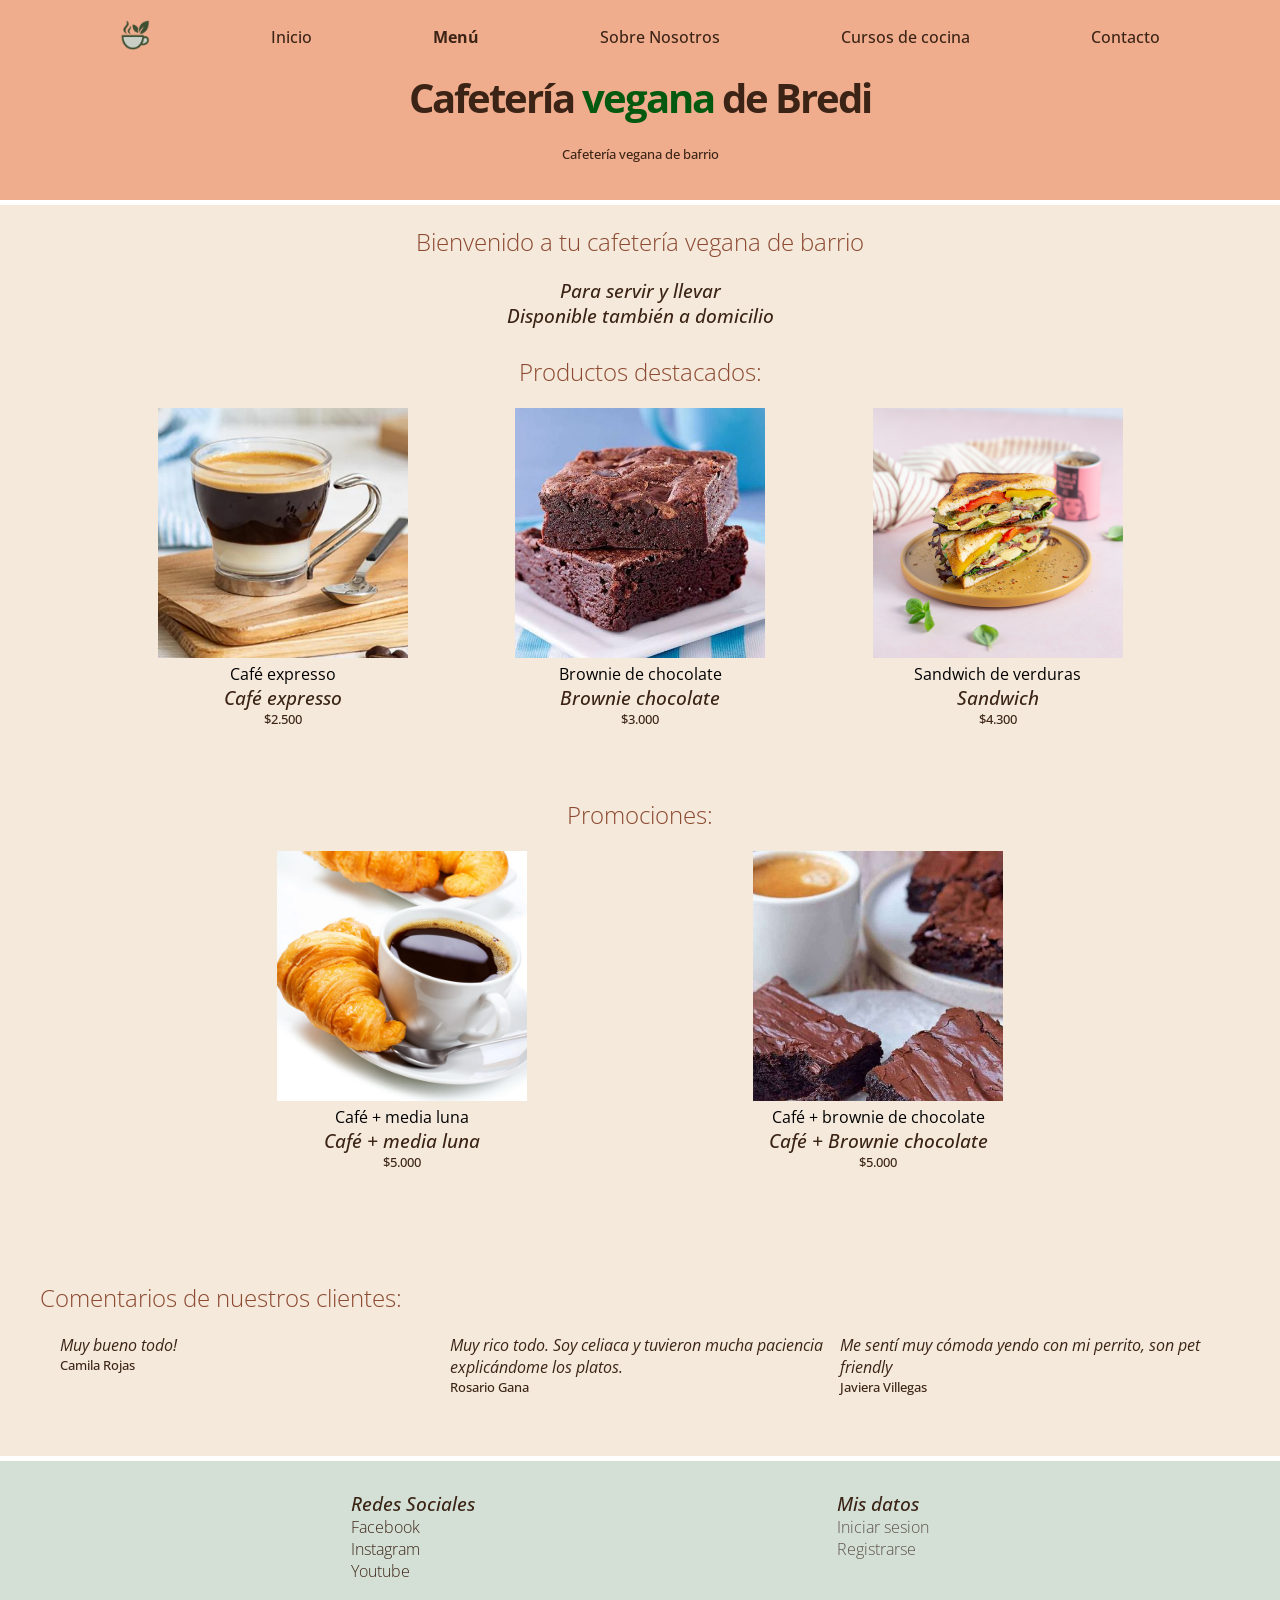
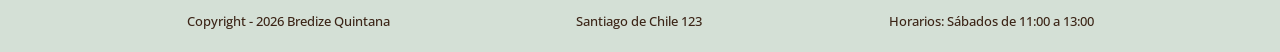
<file: index.html>
<!DOCTYPE html>
<html lang="es">

<head>
    <meta charset="UTF-8">
    <meta name="viewport" content="width=device-width, initial-scale=1.0">
    <link rel="stylesheet" href="styles/styles.css">
    <link rel="preconnect" href="https://fonts.googleapis.com">
    <link rel="preconnect" href="https://fonts.gstatic.com" crossorigin>
    <link href="https://fonts.googleapis.com/css2?family=Inter:ital,opsz,wght@0,14..32,100..900;1,14..32,100..900&family=Open+Sans:ital,wght@0,300..800;1,300..800&family=SN+Pro:ital,wght@0,200..900;1,200..900&display=swap" rel="stylesheet">
    <title>Cafetería Vegana</title>
</head>
 
<body>

<!-- REFERENCIA PARA ESTUDIAR 

<div class="contenedor"> 
    <div class="box" id="box1">
        <p>CAJA 1</p>
    </div>

    <div class="box" id="box2">
        <p>CAJA 2</p>
        <h3>TEXTO APARTE</h3>
    </div>

    <div class="box" id="box3">
        <p>CAJA 3</p>
    </div>

    <div class="box" id="box4">
        <p>CAJA 4</p>
    </div>

    <div class="box" id="box5">
        <p>CAJA 5</p>
    </div>

    <div class="box" id="box6">
        <p>CAJA 6</p>
    </div>

</div>
-->

    <header>

        <nav>
            <ul>
                <li> <a href="#"><img class="logo" src="imagenes/LogoCafBre.png" alt="Logo"></a></li>
                <li> <a href="#">Inicio</a> </li>
                <li> <a href="pages/menu.html" class="link-destacado">Menú</a> </li>
                <li> <a href="pages/sobre-nosotros.html">Sobre Nosotros</a> </li>
                <li> <a href="pages/cursos.html">Cursos de cocina</a></li>
                <li> <a href="pages/contacto.html">Contacto</a> </li>
            </ul>
        </nav>

        <nav>
        <h1>Cafetería <span>vegana</span> de Bredi</h1>
        <!--Header es la cabecera-->
        <!--Otro comentario, se crean con menos, exclamación, menos menos y se cierra sólo-->
        <!--h1 es el título principal de la página. Sólo se puede poner una vez.-->
        <p>Cafetería vegana de barrio</p>
        </nav>

    </header>



    <main>

        <section class="introduccion">
            <h2>Bienvenido a tu cafetería vegana de barrio</h2>
            <!-- titulo para secciones-->
            <h3>Para servir y llevar<br>Disponible también a domicilio</h3>
            <!--titulo para secciones pequeñas, cards, etc-->
        </section>

        <section class="productosdestacados">

            <h2>Productos destacados:</h2>

            <div class="productos">

                <article>
                    <figure>
                        <img src="imagenes/café.webp" alt="Café expresso">
                        <figcaption>Café expresso</figcaption>
                    </figure>
                    <h3>Café expresso</h3>
                    <p>$2.500</p>
                </article>

                <article>
                    <figure>
                        <img src="imagenes/brownie.jpeg" alt="Brownie chocolate">
                        <figcaption>Brownie de chocolate</figcaption>
                    </figure>
                    <h3>Brownie chocolate</h3>
                    <p>$3.000</p>
                </article>

                <article>
                    <figure>
                        <img src="imagenes/sandwich.jpg" alt="Sandwich">
                        <figcaption>Sandwich de verduras</figcaption>
                    </figure>
                    <h3>Sandwich</h3>
                    <p>$4.300</p>
                </article>

            </div>

        </section>

        <section class="promociones">

            <h2>Promociones:</h2>

            <div class="promos">

                <article>
                    <figure>
                        <img src="imagenes/promo1.webp" alt="Café con media luna">
                        <figcaption>Café + media luna</figcaption>
                    </figure>
                    <h3>Café + media luna</h3>
                    <p>$5.000</p>
                </article>

                <article>
                    <figure>
                        <img src="imagenes/promo2.jpg" alt="Café con brownie">
                        <figcaption>Café + brownie de chocolate</figcaption>
                    </figure>
                    <h3>Café + Brownie chocolate</h3>
                    <p>$5.000</p>
                </article>
                
            </div>


        </section>

        <section class="comentarios">

            <h2>Comentarios de nuestros clientes:</h2>

            <div class="contenedor-comentarios">

                <article>
                    <h4>Muy bueno todo!</h4>
                    <p>Camila Rojas</p>
                </article>

                <article>
                    <h4>Muy rico todo. Soy celiaca y tuvieron mucha paciencia explicándome los platos.</h4>
                    <p>Rosario Gana</p>
                </article>

                <article>
                    <h4>Me sentí muy cómoda yendo con mi perrito, son pet friendly</h4>
                    <p>Javiera Villegas</p>
                </article>

            </div>

        </section>


    </main>

    <footer>

        <div class="contenedor-footer">

            <div>
                <h3>Redes Sociales</h3>
                <ul>
                    <li> <a href="http://www.facebook.com" target="_blank">Facebook</a></li>
                    <li> <a href="http://www.instagram.com" target="_blank">Instagram</a></li>
                    <li> <a href="http://www.youtube.com" target="_blank">Youtube</a></li>
                </ul>
            </div>

            <div>
                <h3>Mis datos</h3>
                <ul>
                    <li>Iniciar sesion</li>
                    <li>Registrarse</li>
                </ul>
            </div>

        </div>

        <div class="info-footer">
            <p>Copyright - 2026 Bredize Quintana</p>
            <p>Santiago de Chile 123</p>
            <p>Horarios: Sábados de 11:00 a 13:00</p>
        </div>

    </footer>


</body>

</html>
</file>
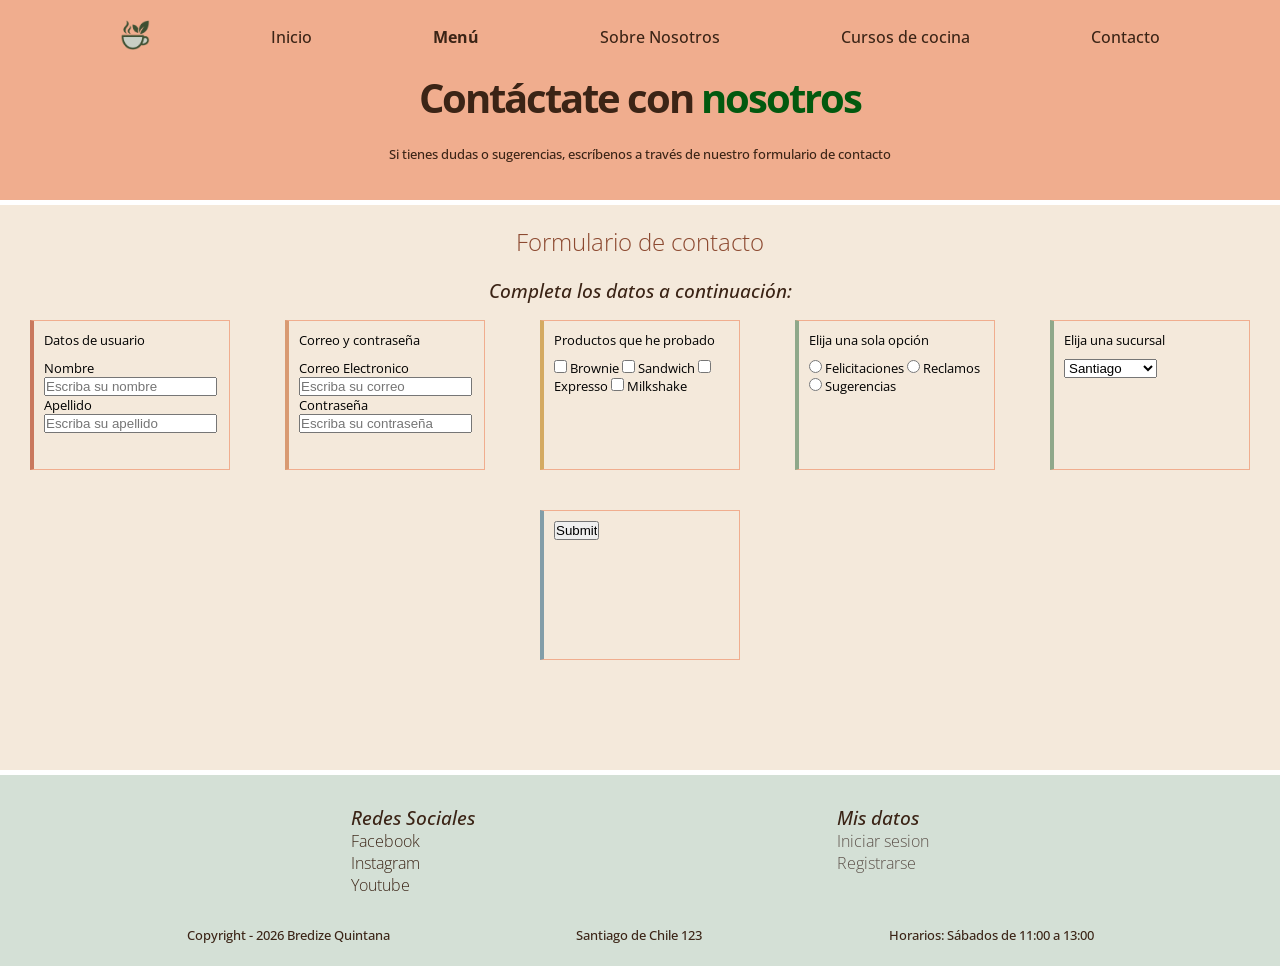
<file: pages/contacto.html>
<!DOCTYPE html>
<html lang="es">

<head>
    <meta charset="UTF-8">
    <meta name="viewport" content="width=device-width, initial-scale=1.0">
    <link rel="stylesheet" href="../styles/styles.css">
    <link rel="preconnect" href="https://fonts.googleapis.com">
    <link rel="preconnect" href="https://fonts.gstatic.com" crossorigin>
    <link href="https://fonts.googleapis.com/css2?family=Inter:ital,opsz,wght@0,14..32,100..900;1,14..32,100..900&family=Open+Sans:ital,wght@0,300..800;1,300..800&family=SN+Pro:ital,wght@0,200..900;1,200..900&display=swap" rel="stylesheet">
    <title>Contacto</title>
</head>

<body>

    <header>
        <nav>
            <ul>
                <li> <a href="../index.html"><img class="logo" src="../imagenes/LogoCafBre.png" alt="Logo"></a></li>
                <li> <a href="../index.html">Inicio</a> </li>
                <li> <a href="menu.html" class="link-destacado">Menú</a> </li>
                <li> <a href="sobre-nosotros.html">Sobre Nosotros</a> </li>
                <li> <a href="cursos.html">Cursos de cocina</a></li>
                <li> <a href="#">Contacto</a> </li>
            </ul>
        </nav>

        <h1>Contáctate con <span>nosotros</span></h1>
        <!--Header es la cabecera-->
        <!--Otro comentario, se crean con menos, exclamación, menos menos y se cierra sólo-->
        <!--h1 es el título principal de la página. Sólo se puede poner una vez.-->
        <p>Si tienes dudas o sugerencias, escríbenos a través de nuestro formulario de contacto</p>

    </header>



<!-- REFERENCIA PARA ESTUDIAR 

<div class="contenedor"> 
    <div class="box" id="box1">
        <p>CAJA 1</p>
    </div>

    <div class="box" id="box2">
        <p>CAJA 2</p>
        <h3>TEXTO APARTE</h3>
    </div>

    <div class="box" id="box3">
        <p>CAJA 3</p>
    </div>

    <div class="box" id="box4">
        <p>CAJA 4</p>
    </div>

    <div class="box" id="box5">
        <p>CAJA 5</p>
    </div>

    <div class="box" id="box6">
        <p>CAJA 6</p>
    </div>

</div>
-->



    <main>
        <section class="introduccion">
        <h2>Formulario de contacto</h2>
        <h3>Completa los datos a continuación:</h3>

        </section>


        <form class="flex-contacto">

            <div class="box" id="box1">
            <fieldset>

                <legend class="box-titulo">Datos de usuario</legend>

                <label for="form-name">Nombre</label>
                <input type="text" id="form-name" placeholder="Escriba su nombre" required>

                <label for="form-surname">Apellido</label>
                <input type="text" id="form-surname" placeholder="Escriba su apellido" required>

            </fieldset>
            </div>

            <div class="box" id="box2">
            <fieldset>

                <legend class="box-titulo">Correo y contraseña</legend>

                <label for="form-correoelectronico">Correo Electronico</label>
                <input type="email" id="form-correoelectronico" placeholder="Escriba su correo" required>

                <label for="form-pass">Contraseña</label>
                <input type="password" id="form-pass" placeholder="Escriba su contraseña" required>
                <!--Esto de correo y contraseña no tiene nada que ver con la cafetería pero lo dejé para recordar cómo se hace-->

            </fieldset>
            </div>

            <div class="box" id="box3">
            <fieldset>

                <legend class="box-titulo">Productos que he probado</legend>

                <input type="checkbox" id="check-brownie">
                <label for="check-brownie">Brownie</label>

                <input type="checkbox" id="check-sanswich">
                <label for="check-sanswich">Sandwich</label>

                <input type="checkbox" id="check-expresso">
                <label for="check-expresso">Expresso</label>

                <input type="checkbox" id="check-milkshake">
                <label for="check-milkshake">Milkshake</label>

            </fieldset>
            </div>
            
            <div class="box" id="box4">
            <fieldset>

                <legend class="box-titulo">Elija una sola opción</legend>

                <input type="radio" id="form-radio1" name="opcionUnica">
                <label for="form-radio1">Felicitaciones</label>


                <input type="radio" id="form-radio2" name="opcionUnica">
                <label for="form-radio2">Reclamos</label>

                <input type="radio" id="form-radio3" name="opcionUnica">
                <label for="form-radio3">Sugerencias</label>

            </fieldset>
            </div>


            <div class="box" id="box5">
            <fieldset>

                <legend class="box-titulo">Elija una sucursal</legend>

                <select name="sucursal" id="sucursal">
                    <option value="santiago">Santiago</option>
                    <option value="concepcion">Concepción</option>
                    <option value="iquique">Iquique</option>
                    <option value="algarrobo">Algarrobo</option>
                    <option value="vina">Viña</option>
                </select>

            </fieldset>
            </div>

            <div class="box" id="box6">
            <input type="submit">
            </div>


        </form>
    </main>


    <footer>

        <div class="contenedor-footer">

            <div>
                <h3>Redes Sociales</h3>
                <ul>
                    <li> <a href="http://www.facebook.com" target="_blank">Facebook</a></li>
                    <li> <a href="http://www.instagram.com" target="_blank">Instagram</a></li>
                    <li> <a href="http://www.youtube.com" target="_blank">Youtube</a></li>
                </ul>
            </div>

            <div>
                <h3>Mis datos</h3>
                <ul>
                    <li>Iniciar sesion</li>
                    <li>Registrarse</li>
                </ul>
            </div>

        </div>

        <div class="info-footer">
            <p>Copyright - 2026 Bredize Quintana</p>
            <p>Santiago de Chile 123</p>
            <p>Horarios: Sábados de 11:00 a 13:00</p>
        </div>

    </footer>


</body>

</html>
</file>
<file: styles/styles.css>
/* regla universal contenedores */

*{
    margin: 0px;
    padding: 0px;
    box-sizing: border-box;
}




body {
    font-family: "Open Sans", sans-serif;
}

h1 {
    color: #3B2416;
    font-size: 40px;
    font-weight: 700;
    text-align: center;
    letter-spacing: -2px;
} 

h2 {
    color: #8C4930;
    font-optical-sizing: auto;
    font-weight: 300;
}

h3,
p {
    color: #3B2416;
    font-weight: 500;
    font-style: italic;
}

h4{
    color: #3B2416;
    font-weight: 400;
    font-style: italic;
}


p {
    font-size: small;
    font-style: normal;
}

li {
    color: #5C514A;
    font-weight: 200;
    list-style: none;
}

span {
    color: #02590f;
}

a {
    color: #3B2416;
    text-decoration: none;
}

.link-destacado {
    font-weight: 700;
}


/*-----header-----*/

header{
        min-height: 200px;
        background-color: #f0ad8e;
        display: flex;
        align-items: center;
        flex-direction: column;
        text-align: center;
        margin-bottom: 5px;
}

/*-header menú-*/

nav{
    width: 100%;
    height: 70px;
    align-items: center;
}

.logo{
    max-width: 30px;
}

nav ul{
    display: flex;
    gap: 40px;
    background-color: #f0ad8e;
    justify-content: space-around;
    align-items: center;
    padding: 20px 80px;
}

header nav ul li a {
    font-weight: 500;
}

header p{
    text-align: center;
    width: 100%;
    padding-top: 20px;
}

/*-----main-----*/

main{
    background-color: #f4e9db;
    margin-bottom: 5px;

}

.introduccion{
    display: flex;
    height: 100px;
    margin: 20;
    padding: 20px;
    align-items: center;
    flex-direction: column;
    gap: 20px;
    text-align: center;
}

/*---productos destacados----*/

.productosdestacados{
    display: flex;
    flex-direction: column;
    text-align: center;    
    margin: 50px;
}

.productos{
    display: flex;
    justify-content: space-evenly;
    align-items: center;
    flex-wrap: wrap;
    gap: 20px;
    margin: 20px;
}

.productos img{
    width: 250px;
    height: 250px;
    object-fit: cover;
}


/*---promociones----*/

.promociones{
    display: flex;
    flex-direction: column;
    text-align: center;
    margin: 50px;
}

.promos{
    display: flex;
    justify-content: space-evenly;
    align-items: center;
    flex-wrap: wrap;
    gap: 20px;
    margin: 20px;
}

.promos img{
    width: 250px;
    height: 250px;
    object-fit: cover;
}


/*---comentarios de clientes----*/

.comentarios{
    display: flex;
    flex-direction: column;
    text-align: left;
    padding: 40px;
}

.contenedor-comentarios{
    display: flex;
    justify-content: space-evenly;
    gap: 10px;
    padding: 20px;
}

.contenedor-comentarios article{
        flex: 1;
}


/*-----footer-----*/

footer{
    background-color: #d4e0d6;
    display: flex;
    flex-direction: column;
}

.contenedor-footer{
    display: flex;
    justify-content: space-evenly;
    gap: 40px;
    padding: 30px;
    align-items: baseline
}

.info-footer{
    display: flex;
    justify-content: space-evenly;
    height: 40px;
}

/*-----Contacto-----*/


.flex-contacto{
    display: flex;
    justify-content: space-evenly;
    align-items: flex-start;
    flex-wrap: wrap;
    gap: 20px;
    margin: 5px;
    padding-bottom: 100px;
}


.flex-contacto fieldset {
    flex: 1 1 30%;
    border: none; 
}

.box{
    background-color: #f4e9db;
    width: 200px;
    height: 150px;
    border: 1px solid #f0ad8e;
    margin: 10px;
    padding: 10px;
    box-sizing: border-box;
    font-size: small;
}

.box-titulo{
    margin-bottom: 10px;
}

#box1{
    border-left: 4px solid #C9785D;
}

#box2{
    border-left: 4px solid #D99A72;
}

#box3{
    border-left: 4px solid #D4AA62;
}

#box4{
    border-left: 4px solid #8FA88A;
}

#box5{
    border-left: 4px solid #8FA88A;
}

#box6{
    border-left: 4px solid #829DA8;
}




/* positions

#box1{
    position: absolute;
    top: 40px;
    left: 30px;
}

#box2{
    position: absolute;
    top: 40px;
    left: 30px;
}

#box2 p{
    position: absolute;
    top: 0px;
    right: 0px;
    background-color: #02590f;
}

#box3 { }



*/
</file>
